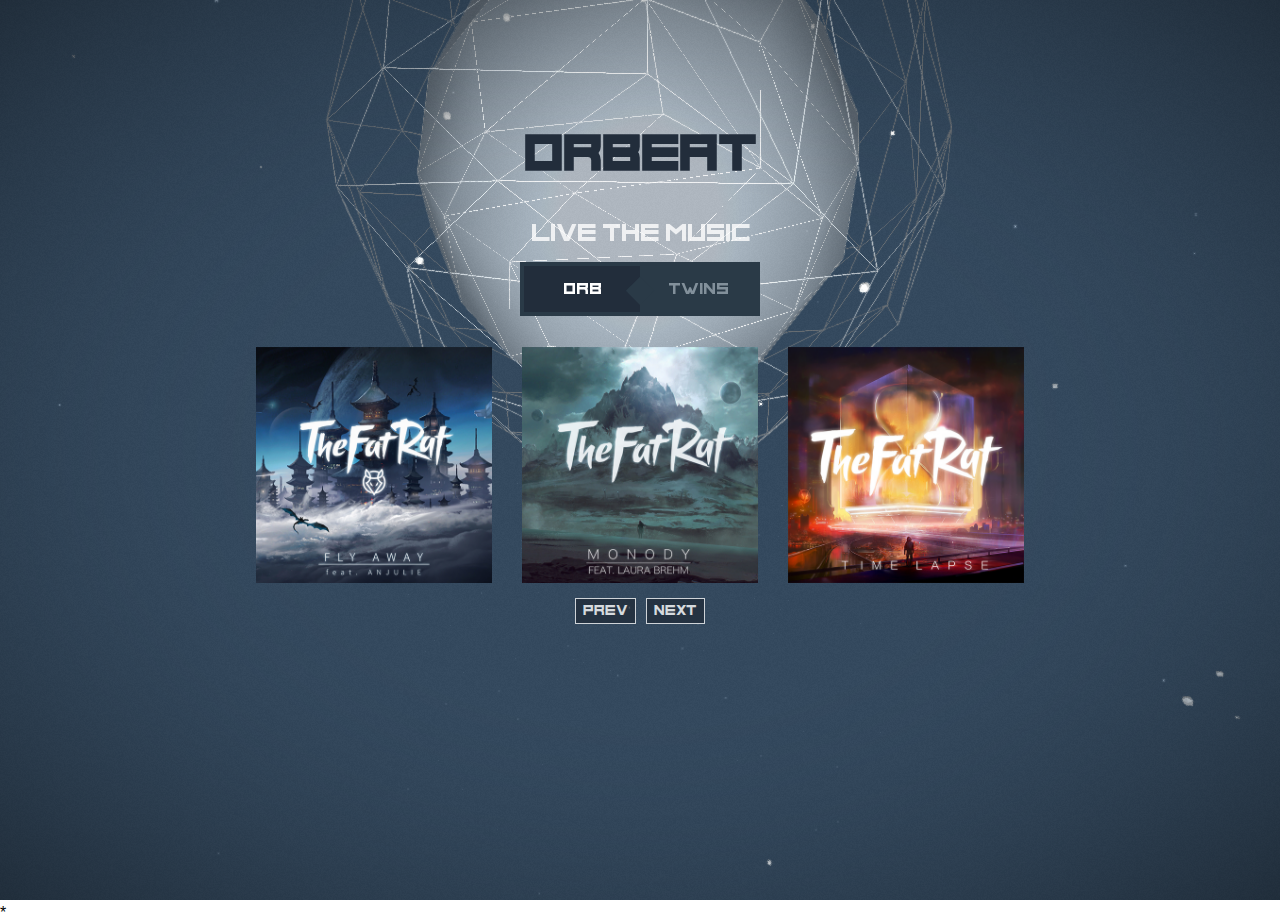
<file: collision.html>
<!DOCTYPE html>
<html>
<head>
	<title>ORBEAT - Live the music</title>
	<link rel="stylesheet" type="text/css" href="src/css/style.css">
	<link rel="stylesheet" type="text/css" href="src/css/loader.css">
	<link rel="stylesheet" type="text/css" href="src/css/animate.min.css">
	<link rel="stylesheet" type="text/css" href="src/css/owl.carousel.min.css">
	<link rel="stylesheet" type="text/css" href="src/css/owl.theme.default.min.css">
</head>
<body>

	<div class="game-container" id="gameContainer">	

		<div id="intro" class='animated fadeIn'>
		
			<h1 id="title">ORBEAT</h1>
			<p id="description">LIVE THE MUSIC</p>

			<!-- MODE -->
			<div id="switch">
			  <!--.or.animated OR-->
			  <div class="diamond"></div>
			  <div class="choice on" data-mode="orb">ORB</div>
			  <div class="choice" data-mode="twins">TWINS</div>
			</div>

			<div class="owl-carousel owl-theme" id="owlCarousel">
	   			<div class="item" data-sound="monody.mp3" id="monody"><img src="assets/images/monody.jpg" width="100%"></div>
	   			<div class="item" data-sound="timelapse.mp3"><img src="assets/images/timelapse.jpg" width="100%"></div>
	   			<div class="item" data-sound="unity.mp3"><img src="assets/images/unity.jpg" width="100%"></div>
	   			<div class="item" data-sound="thecalling.mp3"><img src="assets/images/thecalling.jpg" width="100%"></div>
	   			<div class="item" data-sound="prelude.mp3"><img src="assets/images/prelude.jpg" width="100%"></div>
	   			<div class="item" data-sound="jackpot.mp3"><img src="assets/images/jackpot.jpg" width="100%"></div>
	   			<div class="item" data-sound="windfall.mp3"><img src="assets/images/windfall.jpg" width="100%"></div>
	   			<div class="item" data-sound="xenogenesis.mp3"><img src="assets/images/xenogenesis.jpg" width="100%"></div>
	   			<div class="item" data-sound="neverbealone.mp3"><img src="assets/images/neverbealone.jpg" width="100%"></div>
	   			<div class="item" data-sound="flyaway.mp3"><img src="assets/images/flyaway.jpg" width="100%"></div>
			</div>

		</div>

		<div id="loader">
			<ul>
				<li class="loader-bar"></li>
			    <li class="loader-bar"></li>
			    <li class="loader-bar"></li>
			    <li class="loader-bar"></li>
			    <li class="loader-bar"></li>
			    <li class="loader-bar"></li>
			</ul>
		</div>

		<div id="score" class="animated fadeInLeft">
			
			<div id="text">SCORE</div><div id="points">0</div>

			<div class="life-rect" id="lifeRect">
				<div id="lifeRectBgr"></div>
  				<div id="lifeRectFront"></div>
			</div>
		
		</div>


		<div id="pause" class="animated bounceIn">

			<div id="resume">RESUME</div>
			<div id="reset">REPLAY</div>
			<div id="changeMusic">CHANGE</div>

		</div>

		<div id="scores">
			
			<div id="portalScore" class="animated fadeInDown"> 
			
				<div class="score-text">PORTALS<span>+1000</span></div> 
				<span id="portalPoints" class="score-points">0</span> 

			</div>
			
			<div id="cometScore" class="animated fadeInDown"> 

				<div class="score-text">COMETS<span>+100</span></div> 
				<span id="cometPoints" class="score-points">0</span> 

			</div>
			
			<div id="wallScore" class="animated fadeInDown"> 

				<div class="score-text">WALLS<span>-1500</span></div> 
				<span id="wallPoints" class="score-points">0</span> 

			</div>
			
			<div id="totalScore" class="animated fadeInDown"> 

				<div class="score-text">SCORE</div>
				<span id="scorePoints" class="score-points">0</span> 

			</div>
		
			<div id="choiceButtons" class="choice-buttons animated fadeIn">	

				<div id="change">CHANGE</div>
				<div id="replay">REPLAY</div>

			</div>

		</div>

		<div id="progression" class="animated fadeInLeft">
			
			<div id="progressionText">PROGRESSION</div><div id="percent">0 %</div>

			<div class="progression-rect" id="progressionRect">
				<div id="progressionRectBgr"></div>
  				<div id="progressionRectFront"></div>
			</div>
		
		</div>
		
		<div id="webglContainer"></div>
	</div>

	<script type="text/javascript" src="src/js/three.js"></script>*
	<script type="text/javascript" src="src/js/createjs.min.js"></script>
	<script type="text/javascript" src="src/js/postprocessing/Wagner.js"></script>
	<script type="text/javascript" src="src/js/postprocessing/Wagner.base.js"></script>
	<script type="text/javascript" src="src/js/jquery.min.js"></script>
	<script type="text/javascript" src="src/js/owl.carousel.min.js"></script>
	<script type="text/javascript" src="src/js/virtualjoystick.js"></script>
	<script type="text/javascript" src="src/js/webaudio.js"></script>
	
	
	<script type="text/javascript" src="src/js/backup.js"></script>

	<script type="text/javascript">
		$('.owl-carousel').owlCarousel({
		    items: 3,
		    margin: 30,
		    nav:true,
		    loop:true,
		    center: true,
		    dots: false
		});

	
	</script>
</body>
</html>
</file>
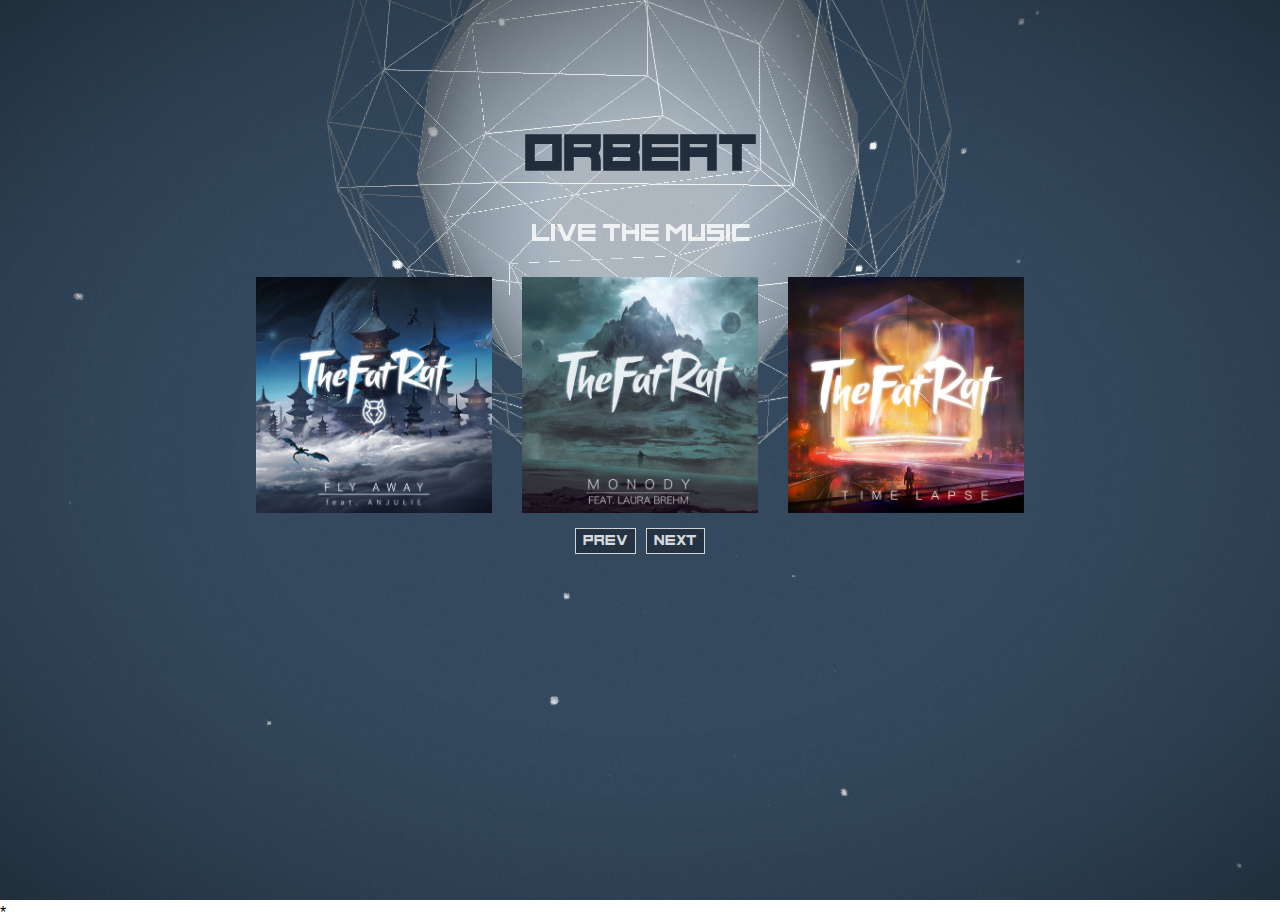
<file: objects.html>
<!DOCTYPE html>
<html>
<head>
	<title>ORBEAT - Live the music</title>
	<link rel="stylesheet" type="text/css" href="src/css/style.css">
	<link rel="stylesheet" type="text/css" href="src/css/animate.min.css">
	<link rel="stylesheet" type="text/css" href="src/css/owl.carousel.min.css">
	<link rel="stylesheet" type="text/css" href="src/css/owl.theme.default.min.css">
</head>
<body>

	<div class="game-container" id="gameContainer">	

		<div id="intro" class='animated fadeIn'>
		
			<h1 id="title">ORBEAT</h1>
			<p id="description">LIVE THE MUSIC</p>

			<div class="owl-carousel owl-theme" id="owlCarousel">
	   			<div class="item" data-sound="monody.mp3"><img src="assets/images/monody.jpg" width="100%"></div>
	   			<div class="item" data-sound="timelapse.mp3"><img src="assets/images/timelapse.jpg" width="100%"></div>
	   			<div class="item" data-sound="unity.mp3"><img src="assets/images/unity.jpg" width="100%"></div>
	   			<div class="item" data-sound="thecalling.mp3"><img src="assets/images/thecalling.jpg" width="100%"></div>
	   			<div class="item" data-sound="prelude.mp3"><img src="assets/images/prelude.jpg" width="100%"></div>
	   			<div class="item" data-sound="jackpot.mp3"><img src="assets/images/jackpot.jpg" width="100%"></div>
	   			<div class="item" data-sound="windfall.mp3"><img src="assets/images/windfall.jpg" width="100%"></div>
	   			<div class="item" data-sound="xenogenesis.mp3"><img src="assets/images/xenogenesis.jpg" width="100%"></div>
	   			<div class="item" data-sound="neverbealone.mp3"><img src="assets/images/neverbealone.jpg" width="100%"></div>
	   			<div class="item" data-sound="flyaway.mp3"><img src="assets/images/flyaway.jpg" width="100%"></div>
			</div>

		</div>

		<div id="score" class="animated fadeInLeft">
			
			<div id="text">SCORE</div><div id="points">0</div>

			<div class="life-rect" id="lifeRect">
				<div id="lifeRectBgr"></div>
  				<div id="lifeRectFront"></div>
			</div>
		
		</div>


		<div id="pause" class="animated bounceIn">

			<div id="resume">RESUME</div>
			<div id="reset">REPLAY</div>
			<div id="changeMusic">CHANGE MUSIC</div>

		</div>

		<div id="scores">
			
			<div id="portalScore" class="animated fadeInDown"> 
			
				<div class="score-text">PORTALS<span>+1000</span></div> 
				<span id="portalPoints" class="score-points">0</span> 

			</div>
			
			<div id="cometScore" class="animated fadeInDown"> 

				<div class="score-text">COMETS<span>+100</span></div> 
				<span id="cometPoints" class="score-points">0</span> 

			</div>
			
			<div id="wallScore" class="animated fadeInDown"> 

				<div class="score-text">WALLS<span>-1500</span></div> 
				<span id="wallPoints" class="score-points">0</span> 

			</div>
			
			<div id="totalScore" class="animated fadeInDown"> 

				<div class="score-text">SCORE</div>
				<span id="scorePoints" class="score-points">0</span> 

			</div>
		
			<div id="choiceButtons" class="choice-buttons animated fadeIn">	

				<div id="change">CHANGE MUSIC</div>
				<div id="replay">REPLAY</div>

			</div>

		</div>

		<div id="progression" class="animated fadeInLeft">
			
			<div id="progressionText">PROGRESSION</div><div id="percent">0 %</div>

			<div class="progression-rect" id="progressionRect">
				<div id="progressionRectBgr"></div>
  				<div id="progressionRectFront"></div>
			</div>
		
		</div>
		
		<div id="webglContainer"></div>
	</div>

	<script type="text/javascript" src="src/js/three.js"></script>*
	<script type="text/javascript" src="src/js/createjs.min.js"></script>
	<script type="text/javascript" src="src/js/postprocessing/Wagner.js"></script>
	<script type="text/javascript" src="src/js/postprocessing/Wagner.base.js"></script>
	<script type="text/javascript" src="src/js/jquery.min.js"></script>
	<script type="text/javascript" src="src/js/owl.carousel.min.js"></script>
	<script type="text/javascript" src="src/js/virtualjoystick.js"></script>
	
	<script type="text/javascript" src="src/js/objects.js"></script>

	<script type="text/javascript">
		$('.owl-carousel').owlCarousel({
		    items: 3,
		    margin: 30,
		    nav:true,
		    loop:true,
		    center: true,
		    dots: false
		});
	</script>
</body>
</html>
</file>
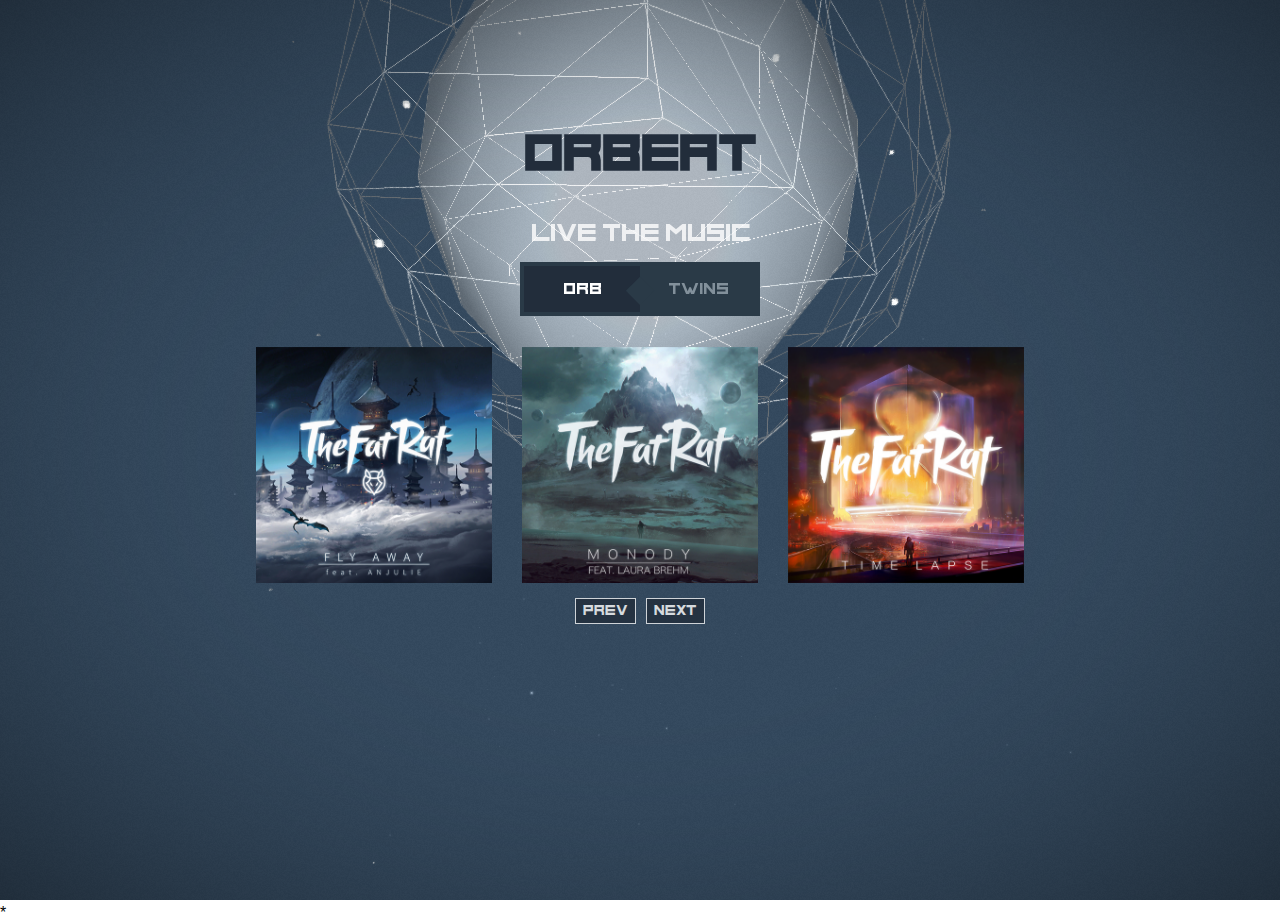
<file: phone.html>
<!DOCTYPE html>
<html>
<head>
	<title>ORBEAT - Live the music</title>
	<link rel="stylesheet" type="text/css" href="src/css/style.css">
	<link rel="stylesheet" type="text/css" href="src/css/loader.css">
	<link rel="stylesheet" type="text/css" href="src/css/animate.min.css">
	<link rel="stylesheet" type="text/css" href="src/css/owl.carousel.min.css">
	<link rel="stylesheet" type="text/css" href="src/css/owl.theme.default.min.css">
</head>
<body>

	<div class="game-container" id="gameContainer">	

		<div id="intro" class='animated fadeIn'>
		
			<h1 id="title">ORBEAT</h1>
			<p id="description">LIVE THE MUSIC</p>

			<div id="switch">
			  <div class="diamond"></div>
			  <div class="choice on" data-mode="orb">ORB</div>
			  <div class="choice" data-mode="twins">TWINS</div>
			</div>

			<div class="owl-carousel owl-theme" id="owlCarousel">
	   			<div class="item" data-sound="monody.mp3" id="monody"><img src="assets/images/monody.jpg" width="100%"></div>
	   			<div class="item" data-sound="timelapse.mp3"><img src="assets/images/timelapse.jpg" width="100%"></div>
	   			<div class="item" data-sound="unity.mp3"><img src="assets/images/unity.jpg" width="100%"></div>
	   			<div class="item" data-sound="thecalling.mp3"><img src="assets/images/thecalling.jpg" width="100%"></div>
	   			<div class="item" data-sound="prelude.mp3"><img src="assets/images/prelude.jpg" width="100%"></div>
	   			<div class="item" data-sound="jackpot.mp3"><img src="assets/images/jackpot.jpg" width="100%"></div>
	   			<div class="item" data-sound="windfall.mp3"><img src="assets/images/windfall.jpg" width="100%"></div>
	   			<div class="item" data-sound="xenogenesis.mp3"><img src="assets/images/xenogenesis.jpg" width="100%"></div>
	   			<div class="item" data-sound="neverbealone.mp3"><img src="assets/images/neverbealone.jpg" width="100%"></div>
	   			<div class="item" data-sound="flyaway.mp3"><img src="assets/images/flyaway.jpg" width="100%"></div>
			</div>

		</div>

		<div id="loader">
			<ul>
				<li class="loader-bar"></li>
			    <li class="loader-bar"></li>
			    <li class="loader-bar"></li>
			    <li class="loader-bar"></li>
			    <li class="loader-bar"></li>
			    <li class="loader-bar"></li>
			</ul>
		</div>

		<div id="score" class="animated fadeInLeft">
			
			<div id="text">SCORE</div><div id="points">0</div>

			<div class="life-rect" id="lifeRect">
				<div id="lifeRectBgr"></div>
  				<div id="lifeRectFront"></div>
			</div>
		
		</div>


		<div id="pause" class="animated bounceIn">

			<div id="resume">RESUME</div>
			<div id="reset">REPLAY</div>
			<div id="changeMusic">CHANGE</div>

		</div>

		<div id="scores">
			
			<div id="portalScore" class="animated fadeInDown"> 
			
				<div class="score-text">PORTALS<span>+1000</span></div> 
				<span id="portalPoints" class="score-points">0</span> 

			</div>
			
			<div id="cometScore" class="animated fadeInDown"> 

				<div class="score-text">COMETS<span>+100</span></div> 
				<span id="cometPoints" class="score-points">0</span> 

			</div>
			
			<div id="wallScore" class="animated fadeInDown"> 

				<div class="score-text">WALLS<span>-1500</span></div> 
				<span id="wallPoints" class="score-points">0</span> 

			</div>
			
			<div id="totalScore" class="animated fadeInDown"> 

				<div class="score-text">SCORE</div>
				<span id="scorePoints" class="score-points">0</span> 

			</div>
		
			<div id="choiceButtons" class="choice-buttons animated fadeIn">	

				<div id="change">CHANGE</div>
				<div id="replay">REPLAY</div>

			</div>

		</div>

		<div id="progression" class="animated fadeInLeft">
			
			<div id="progressionText">PROGRESSION</div><div id="percent">0 %</div>

			<div class="progression-rect" id="progressionRect">
				<div id="progressionRectBgr"></div>
  				<div id="progressionRectFront"></div>
			</div>
		
		</div>
		
		<div id="webglContainer"></div>
	</div>

	<script type="text/javascript" src="src/js/three.js"></script>*
	<script type="text/javascript" src="src/js/createjs.min.js"></script>
	<script type="text/javascript" src="src/js/postprocessing/Wagner.js"></script>
	<script type="text/javascript" src="src/js/postprocessing/Wagner.base.js"></script>
	<script type="text/javascript" src="src/js/jquery.min.js"></script>
	<script type="text/javascript" src="src/js/owl.carousel.min.js"></script>
	<script type="text/javascript" src="src/js/virtualjoystick.js"></script>
	<script type="text/javascript" src="src/js/webaudio.js"></script>
	
	
	<script type="text/javascript" src="src/js/phone.js"></script>

	<script type="text/javascript">
		$('.owl-carousel').owlCarousel({
		    items: 3,
		    margin: 30,
		    nav:true,
		    loop:true,
		    center: true,
		    dots: false
		});
	</script>
</body>
</html>
</file>
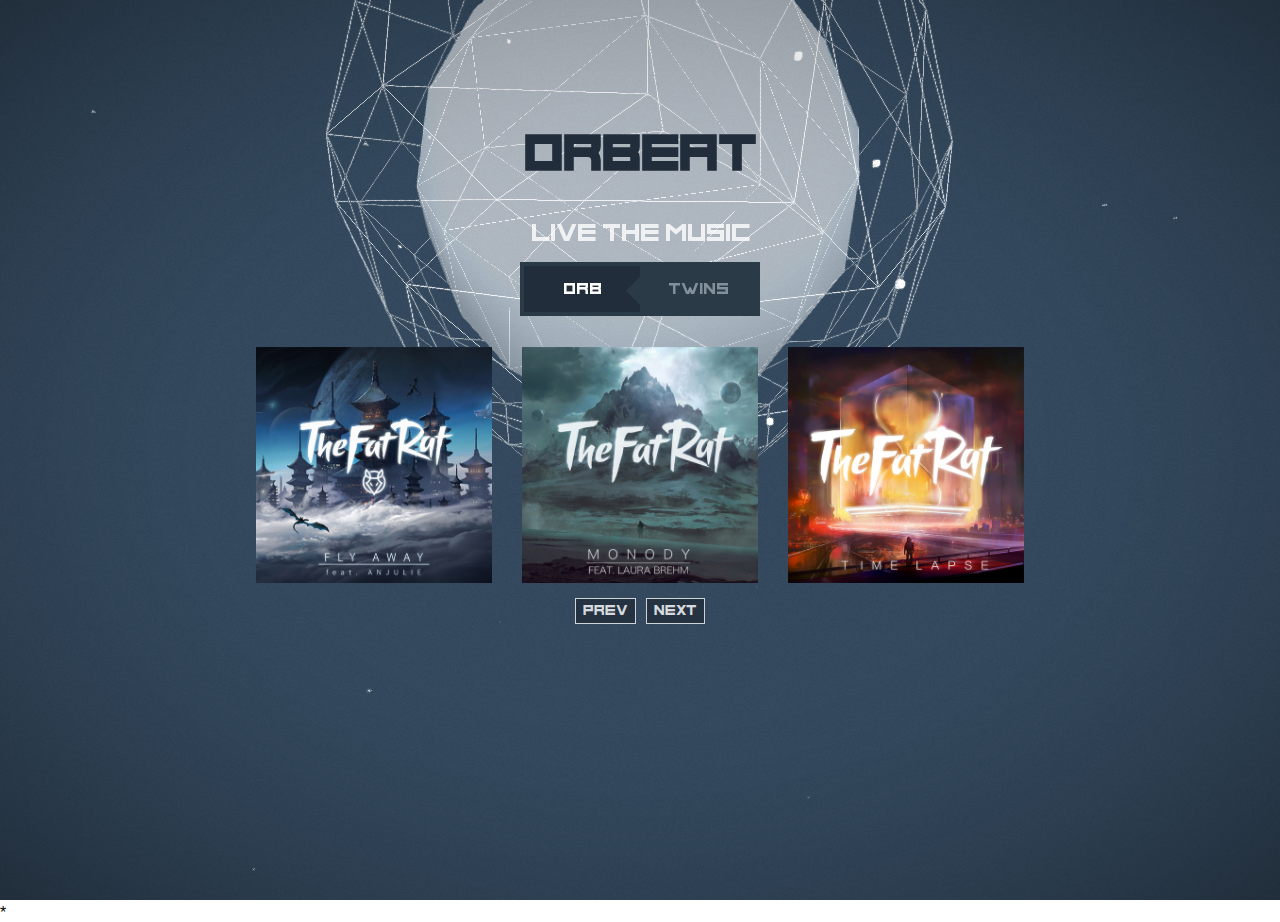
<file: shockwave.html>
<!DOCTYPE html>
<html>
<head>
	<title>ORBEAT - Live the music</title>
	<link rel="stylesheet" type="text/css" href="src/css/style.css">
	<link rel="stylesheet" type="text/css" href="src/css/loader.css">
	<link rel="stylesheet" type="text/css" href="src/css/animate.min.css">
	<link rel="stylesheet" type="text/css" href="src/css/owl.carousel.min.css">
	<link rel="stylesheet" type="text/css" href="src/css/owl.theme.default.min.css">
</head>
<body>

	<div class="game-container" id="gameContainer">	

		<div id="intro" class='animated fadeIn'>
		
			<h1 id="title">ORBEAT</h1>
			<p id="description">LIVE THE MUSIC</p>

			<!-- MODE -->
			<div id="switch">
			  <!--.or.animated OR-->
			  <div class="diamond"></div>
			  <div class="choice on" data-mode="orb">ORB</div>
			  <div class="choice" data-mode="twins">TWINS</div>
			</div>

			<div class="owl-carousel owl-theme" id="owlCarousel">
	   			<div class="item" data-sound="monody.mp3" id="monody"><img src="assets/images/monody.jpg" width="100%"></div>
	   			<div class="item" data-sound="timelapse.mp3"><img src="assets/images/timelapse.jpg" width="100%"></div>
	   			<div class="item" data-sound="unity.mp3"><img src="assets/images/unity.jpg" width="100%"></div>
	   			<div class="item" data-sound="thecalling.mp3"><img src="assets/images/thecalling.jpg" width="100%"></div>
	   			<div class="item" data-sound="prelude.mp3"><img src="assets/images/prelude.jpg" width="100%"></div>
	   			<div class="item" data-sound="jackpot.mp3"><img src="assets/images/jackpot.jpg" width="100%"></div>
	   			<div class="item" data-sound="windfall.mp3"><img src="assets/images/windfall.jpg" width="100%"></div>
	   			<div class="item" data-sound="xenogenesis.mp3"><img src="assets/images/xenogenesis.jpg" width="100%"></div>
	   			<div class="item" data-sound="neverbealone.mp3"><img src="assets/images/neverbealone.jpg" width="100%"></div>
	   			<div class="item" data-sound="flyaway.mp3"><img src="assets/images/flyaway.jpg" width="100%"></div>
			</div>

		</div>

		<div id="loader">
			<ul>
				<li class="loader-bar"></li>
			    <li class="loader-bar"></li>
			    <li class="loader-bar"></li>
			    <li class="loader-bar"></li>
			    <li class="loader-bar"></li>
			    <li class="loader-bar"></li>
			</ul>
		</div>

		<div id="score" class="animated fadeInLeft">
			
			<div id="text">SCORE</div><div id="points">0</div>

			<div class="life-rect" id="lifeRect">
				<div id="lifeRectBgr"></div>
  				<div id="lifeRectFront"></div>
			</div>
		
		</div>


		<div id="pause" class="animated bounceIn">

			<div id="resume">RESUME</div>
			<div id="reset">REPLAY</div>
			<div id="changeMusic">CHANGE</div>

		</div>

		<div id="scores">
			
			<div id="portalScore" class="animated fadeInDown"> 
			
				<div class="score-text">PORTALS<span>+1000</span></div> 
				<span id="portalPoints" class="score-points">0</span> 

			</div>
			
			<div id="cometScore" class="animated fadeInDown"> 

				<div class="score-text">COMETS<span>+100</span></div> 
				<span id="cometPoints" class="score-points">0</span> 

			</div>
			
			<div id="wallScore" class="animated fadeInDown"> 

				<div class="score-text">WALLS<span>-1500</span></div> 
				<span id="wallPoints" class="score-points">0</span> 

			</div>
			
			<div id="totalScore" class="animated fadeInDown"> 

				<div class="score-text">SCORE</div>
				<span id="scorePoints" class="score-points">0</span> 

			</div>
		
			<div id="choiceButtons" class="choice-buttons animated fadeIn">	

				<div id="change">CHANGE</div>
				<div id="replay">REPLAY</div>

			</div>

		</div>

		<div id="progression" class="animated fadeInLeft">
			
			<div id="progressionText">PROGRESSION</div><div id="percent">0 %</div>

			<div class="progression-rect" id="progressionRect">
				<div id="progressionRectBgr"></div>
  				<div id="progressionRectFront"></div>
			</div>
		
		</div>
		
		<div id="webglContainer"></div>
	</div>

	<script type="text/javascript" src="src/js/three.js"></script>*
	<script type="text/javascript" src="src/js/createjs.min.js"></script>
	<script type="text/javascript" src="src/js/postprocessing/Wagner.js"></script>
	<script type="text/javascript" src="src/js/postprocessing/Wagner.base.js"></script>
	<script type="text/javascript" src="src/js/jquery.min.js"></script>
	<script type="text/javascript" src="src/js/owl.carousel.min.js"></script>
	<script type="text/javascript" src="src/js/virtualjoystick.js"></script>
	<script type="text/javascript" src="src/js/webaudio.js"></script>
	
	
	<script type="text/javascript" src="src/js/shockwave.js"></script>

	<script type="text/javascript">
		$('.owl-carousel').owlCarousel({
		    items: 3,
		    margin: 30,
		    nav:true,
		    loop:true,
		    center: true,
		    dots: false
		});

	
	</script>
</body>
</html>
</file>
<file: src/css/style.css>
@font-face {
    font-family: Phage;
    src: url('../fonts/Phage.otf');
}

body{
	margin: 0;
	width: 100%;
	height: 100%;
	overflow: hidden;
	font-family: Phage, Arial, Helvetica, sans-serif;
}

.game-container{
	background-color: #ffffff;
	opacity: 1;
}

/* INTRO */

#intro{
	position: absolute;
	left: 20vw;
	top: 10vh;
	text-align: center;
	-webkit-animation-duration: 2s;
    -webkit-animation-delay: 0.5s;
    animation-duration: 2s;
    animation-delay: 0.5;

}

#intro>h1{
	font-size: 4vw;
	color: #222d3b;
	/*opacity: 0.8;*/
}

#intro>p{
	font-size: 2vw;
	color: #ffffff;
	opacity: 0.8;
	margin-bottom: 2%;
}


#intro>#owlCarousel{
	width: 60vw;
	margin-top: 4%;
}

.item{
 	transition: 0.1s;
}

.item:active{
  	cursor: pointer;
  	transform: scale(0.8);
}

#intro>#play {
 	flex: 1 1 auto;
 	margin: auto;
 	padding: 20px;
 	border: 2px solid #ffffff;
 	text-transform: uppercase;
 	overflow:hidden;
 	transition: 0.3s;
 	font-size: 1.5vw;
	margin-top: 5%;
	cursor: pointer;
	color: #222d3b;
	/*opacity: 0.8;*/
	width: 6vw;
}

#intro>#play:hover{
  	cursor: pointer;
  	transform: scale(0.8);
}


/* MODE */

.transition {
  -webkit-transition: all 0.2s ease;
  -moz-transition: all 0.2s ease;
  -ms-transition: all 0.2s ease;
  -o-transition: all 0.2s ease;
  transition: all 0.2s ease;
}
#switch {
  font-size: 0;
  background-color: #2a3a47;
  display: inline-block;
  color: #82909b;
  padding: 4px;
  vertical-align: middle;
}
#switch .choice {
  font-size: 16px;
  width: 100px;
  height: 30px;
  line-height: 30px;
  text-align: center;
  padding: 8px;
  display: inline-block;
  cursor: pointer;
  -webkit-transition: all 0.2s ease;
  -moz-transition: all 0.2s ease;
  -ms-transition: all 0.2s ease;
  -o-transition: all 0.2s ease;
  transition: all 0.2s ease;
  vertical-align: middle;
}
#switch .choice.on {
  color: #fff;
  background-color: #222d3b;
}

#switch .diamond {
  position: absolute;
  width: 20px;
  height: 20px;
  margin-top: 19px;
  margin-left: 116px;
  background: #2a3a47;
  -webkit-transform: rotate(-45deg);
  -moz-transform: rotate(-45deg);
  -ms-transform: rotate(-45deg);
  -o-transform: rotate(-45deg);
  transform: rotate(-45deg);
  -webkit-transform-origin: 0 100%;
  -moz-transform-origin: 0 100%;
  -ms-transform-origin: 0 100%;
  -o-transform-origin: 0 100%;
  transform-origin: 0 100%;
}


/* RIGHT SCORE */

#score{
	position: absolute;
	right: 15vw;
	top: 45vh;
	color: #ffffff;
	opacity: 0.8;
	display: none;
	-webkit-animation-duration: 2s;
    -webkit-animation-delay: 0.5s;
    animation-delay: 0.5s;
    animation-delay: 0.5;

}

#score>#points{
	font-size: 3vw;
}

#score>#text{
	text-align: right;
	font-size: 1.2vw;
}

/* LIFE */

.life-rect {
	position: absolute;
	right: 0vw;
	width: 10vw;
	height: 1vh;
	-webkit-transform: rotate(180deg);
	transform: rotate(180deg);
}

#lifeRectBgr{
	position: absolute;
	opacity: 0.2;
	width: 10vw;
	height: 1vh;
	background: #ffffff;
}

#lifeRectFront{
	position: absolute;
	opacity: 0.8;
	width: 10vw;
	height: 1vh;
	background: #222d3b;
}


/* PAUSE */

#pause{
	position: absolute;
	left: 43vw;
	top: 25vh;
	text-align: center;
	font-size: 2vw;
	display: none;
}

#pause>div{
	margin-top: 10%;
	color: #ffffff;
	/*opacity: 0.8;*/
}

#pause>#resume {
	  flex: 1 1 auto;
	  margin: 5px;
	  padding: 20px;
	  border: 0.5px solid #ffffff;
	  text-transform: uppercase;
	  overflow:hidden;
	  transition: 0.3s;
	  background: #222d3b;
}

#pause>#resume:hover{
  	cursor: pointer;
  	transform: scale(0.8);
}

#pause>#reset {
	  flex: 1 1 auto;
	  margin: 5px;
	  padding: 20px;
	  border: 0.5px solid #ffffff;
	  text-transform: uppercase;
	  overflow:hidden;
	  transition: 0.3s;
	  background: #222d3b;
}

#pause>#reset:hover{
  	cursor: pointer;
  	transform: scale(0.8);
}

#pause>#changeMusic {
	  flex: 1 1 auto;
	  margin: 5px;
	  padding: 20px;
	  border: 0.5px solid #ffffff;
	  text-transform: uppercase;
	  overflow:hidden;
	  transition: 0.3s;
	  background: #222d3b;
}

#pause>#changeMusic:hover{
  	cursor: pointer;
  	transform: scale(0.8);
}


/* FINAL SCORE */

#scores{
	position: absolute;
	left: 44vw;
	top: 18vh;
	text-align: center;
	display: none;
}

#portalScore{
	-webkit-animation-duration: 1s;
    -webkit-animation-delay: 0.5s;
    animation-duration: 1s;
    animation-delay: 0.5s;
}

#cometScore{
	-webkit-animation-duration: 1s;
    -webkit-animation-delay: 1s;
    animation-duration: 1s;
    animation-delay: 1;
}

#wallScore{
	-webkit-animation-duration: 1s;
    -webkit-animation-delay: 1.5s;
    animation-duration: 1s;
    animation-delay: 1.5s;
}

#totalScore{
	-webkit-animation-duration: 1s;
    -webkit-animation-delay: 2s;
    animation-duration: 1s;
    animation-delay: 2s;
}

#scores div{
	margin-top: 2%;
	text-align: center;
}

#scores .score-points{
	font-size: 2vw;
	color: #ffffff;
	opacity: 0.8;
}

#scores .score-text{
	font-size: 2vw;
  	color: #222d3b;
  	/*opacity: 0.8;*/
}

#scores .score-text span{
	font-size: 1vw;
	color: #ffffff;
	opacity: 0.8;
}

/* PROGRESSION */

#progression{
	position: absolute;
	right: 15vw;
	top: 45vh;
	color: #ffffff;
	opacity: 0.8;
	display: none;
	-webkit-animation-duration: 2s;
    -webkit-animation-delay: 0.5s;
    animation-delay: 0.5s;
    animation-delay: 0.5;

}

#progression>#percent{
	text-align: right;
	font-size: 3vw;
}

#progression>#progressionText{
	text-align: right;
	font-size: 1.2vw;
}

.progression-rect {
	position: absolute;
	right: 0vw;
	width: 10vw;
	height: 1vh;
	-webkit-transform: rotate(180deg);
	transform: rotate(180deg);
}

#progressionRectBgr{
	position: absolute;
	opacity: 0.4;
	width: 10vw;
	height: 1vh;
	background: #ffffff;
}

#progressionRectFront{
	position: absolute;
	opacity: 0.8;
	width: 10vw;
	height: 1vh;
	background: #222d3b;
}


/* REPLAY/CHANGE */

.choice-buttons{
	position: relative;
	top: 15vh;
  	text-align: center;
  	font-size: 1.5vw;
}

#choiceButtons{
	-webkit-animation-duration: 3s;
    -webkit-animation-delay: 2s;
    animation-duration: 3s;
    animation-delay: 2s;
}

.choice-buttons>#change {
	  flex: 1 1 auto;
	  margin: 5px;
	  padding: 20px;
	  border: 0.5px solid #ffffff;
	  text-transform: uppercase;
	  overflow:hidden;
	  transition: 0.3s;
	  color: #ffffff;
	  background: #222d3b;
	  opacity: 0.8;
}

.choice-buttons>#change:hover{
  	cursor: pointer;
  	transform: scale(0.8);
}

.choice-buttons>#replay{
	margin-top: 5%;
	cursor: pointer;
	color: #ffffff;
	opacity: 0.8;
}
</file>
<file: src/css/loader.css>
#loader{
  position:fixed;
  margin: auto;
  left:0;
  right:0;
  top:50%;
  width : 90px;
  display: none;
  }

  #loader>ul{ 
    margin : 0;
    list-style:none;
    width:90px;
    position : relative;
    padding : 0;
    height:10px;
  }

.loader-bar {
  position : absolute;
  width:4px;
  height : 0;
  border-radius: 5px;
  background-color: #FFFFFF;
  opacity: 0.8;
}

.loader-bar:nth-child(1){
  left : 0;
  animation: sequence1 1s ease infinite 0;
}
.loader-bar:nth-child(2){
  left : 20px;
  animation: sequence2 1s ease infinite 0.2s;
}
.loader-bar:nth-child(3){
  left : 40px;
  animation: sequence1 1s ease-in-out infinite 0.4s;
}
.loader-bar:nth-child(4){
  left : 60px;
  animation: sequence2 1s ease-in infinite 0.6s;
}

.loader-bar:nth-child(5){
  left : 80px;
  animation: sequence1 1s ease-in-out infinite 0.8s;
}
.loader-bar:nth-child(6){
  left : 100px;
  animation: sequence2 1s ease infinite 1s;
}

@keyframes sequence1 {
  0%{ height: 10px; }
  50%{ height:50px; }
  100%{ height: 10px; }
}

@keyframes sequence2 {
  0%{ height: 20px; }
  50%{ height: 65px; }
  100%{ height: 20px; }
}
</file>
